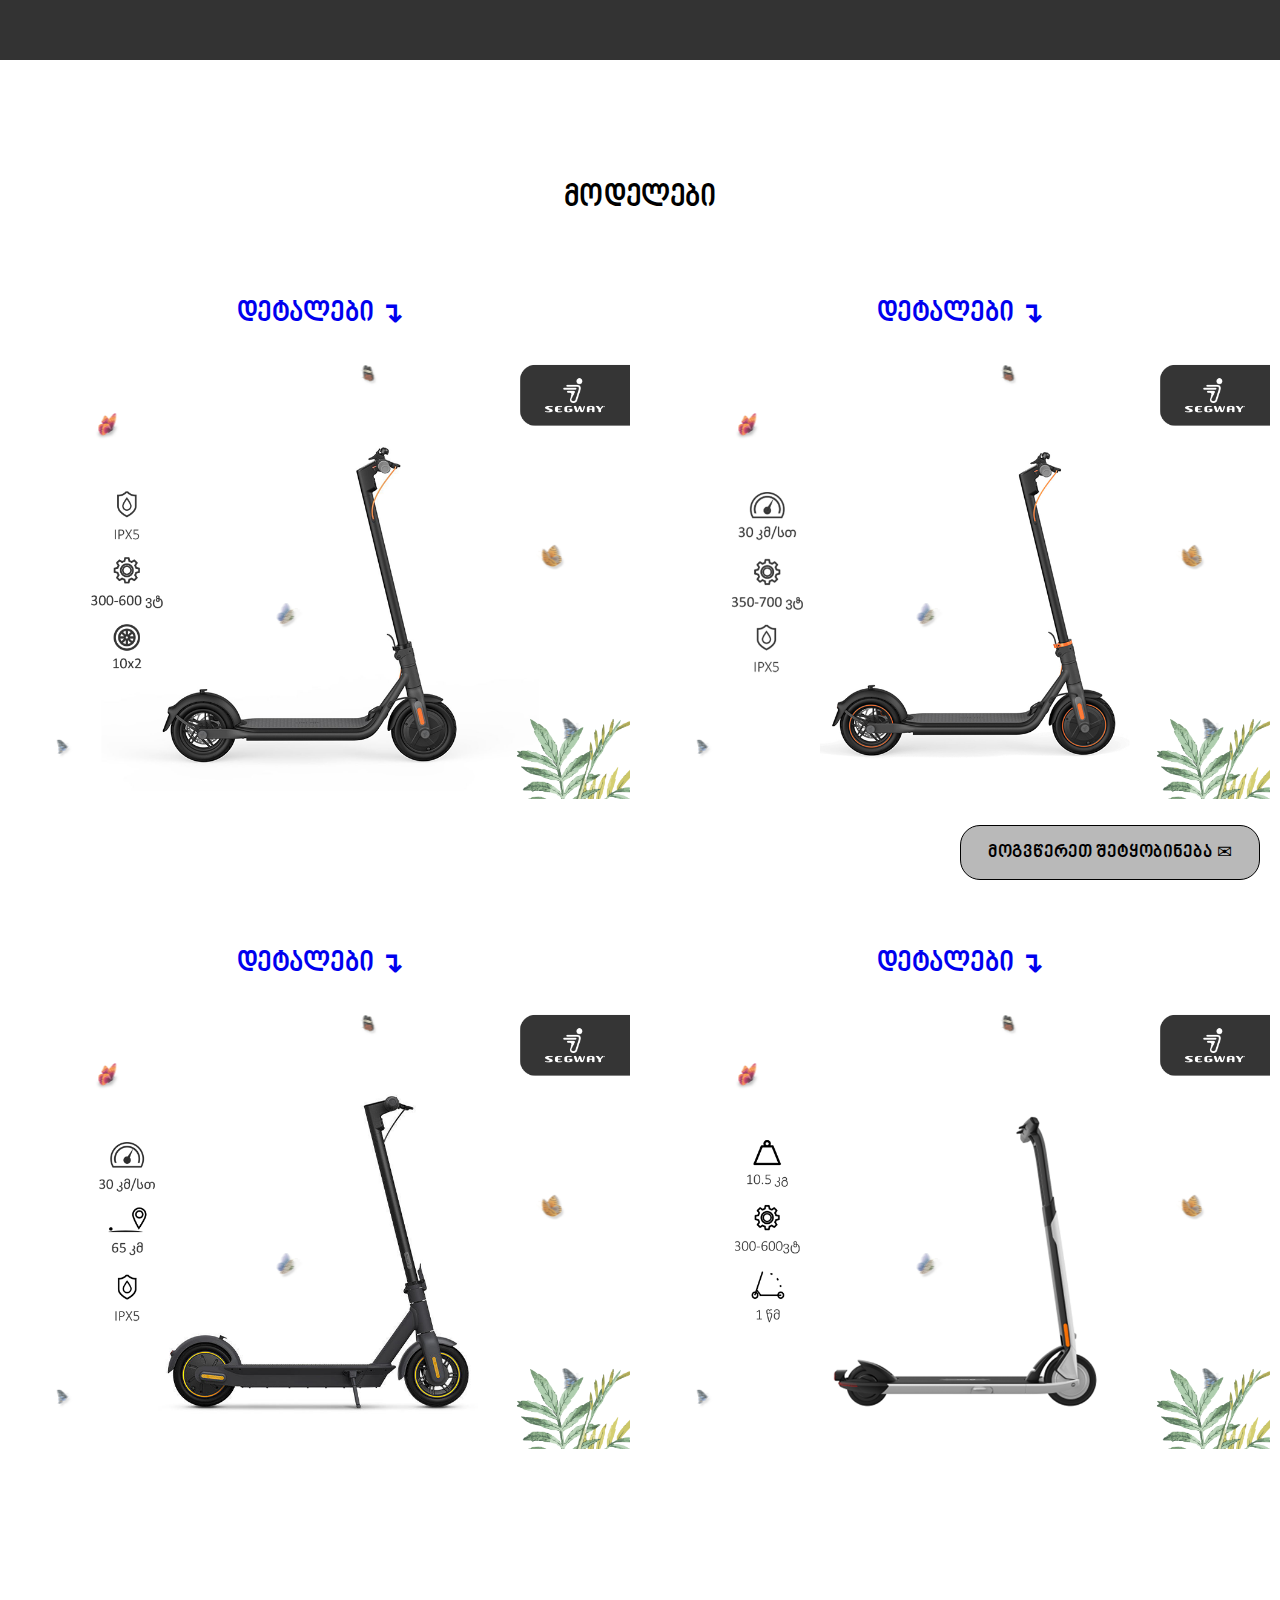
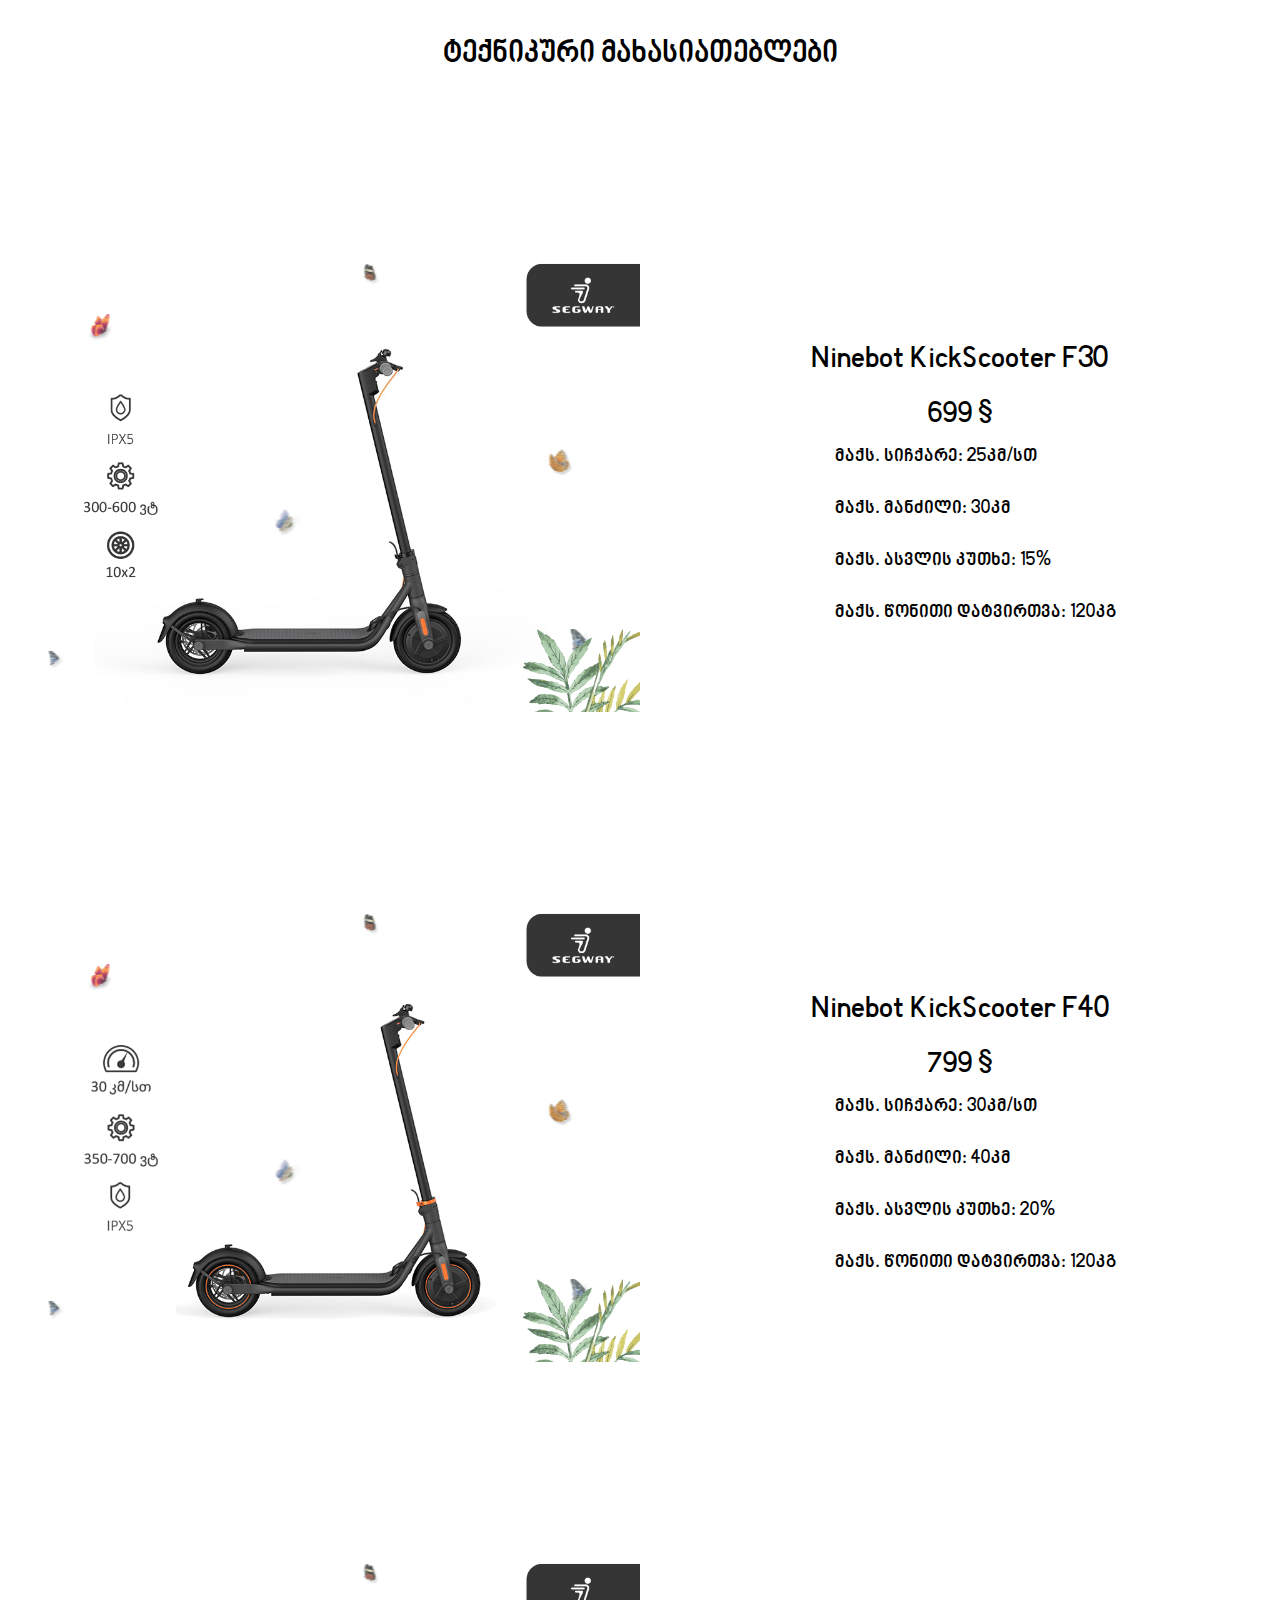
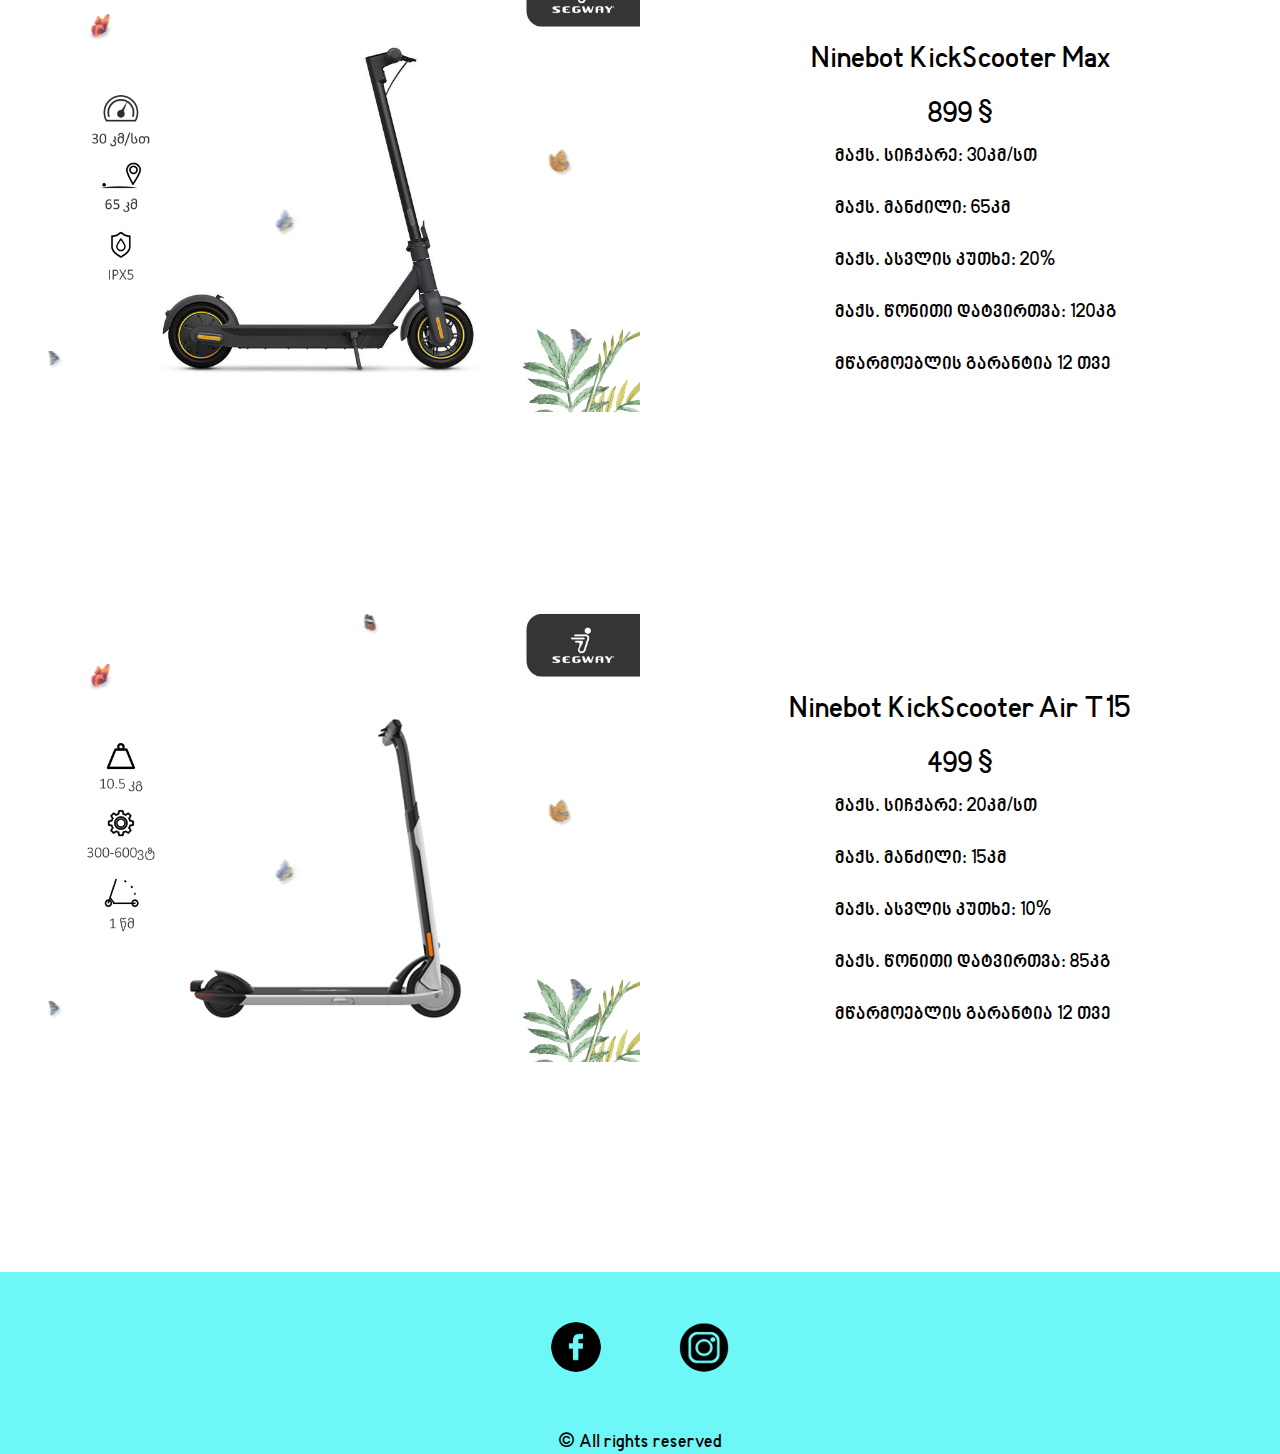
<file: index.html>
<!DOCTYPE html>
<html lang="en">
<head>
    <meta charset="UTF-8">
    <meta http-equiv="X-UA-Compatible" content="IE=edge">
    <meta name="viewport" content="width=device-width, initial-scale=1.0">
    <link rel="canonical" href="#">
    


    <link rel="stylesheet" href="https://cdnjs.cloudflare.com/ajax/libs/OwlCarousel2/2.3.4/assets/owl.carousel.min.css" integrity="sha512-tS3S5qG0BlhnQROyJXvNjeEM4UpMXHrQfTGmbQ1gKmelCxlSEBUaxhRBj/EFTzpbP4RVSrpEikbmdJobCvhE3g==" crossorigin="anonymous" referrerpolicy="no-referrer" />
    <link rel="stylesheet" href="https://cdnjs.cloudflare.com/ajax/libs/OwlCarousel2/2.3.4/assets/owl.theme.default.min.css" integrity="sha512-sMXtMNL1zRzolHYKEujM2AqCLUR9F2C4/05cdbxjjLSRvMQIciEPCQZo++nk7go3BtSuK9kfa/s+a4f4i5pLkw==" crossorigin="anonymous" referrerpolicy="no-referrer" />
    
    <link rel="stylesheet" href="styles/styles.css">
    <title>მთავარი-escooter-kickscooter</title>
    <meta name="description" content="ელექტრო სკუტერები-ყიდვა-გაყიდვა-სერვისი">
    <meta property="og:title" content="eScooters">
    <meta property="og:type" content="website">
    <meta property="og:url" content="kickscooters.com">
    <meta property="og:img" content="/img/2.jpeg">
    <meta name="twitter-card" content="summary">
    
</head>
<body>
    <header>
        <nav id="nav">
        </nav>
    </header>
    <main>
        




        <div class="owl-carousel owl-theme">
            <div class="item"><img src="img/9.jpg" alt="escooter-kickscooter"></div>
            <div class="item"><img src="img/7.jpg" alt="kickscooter"></div>
            <div class="item"><img src="img/6.jpg" alt="escooter and stairs"></div>
            <div class="item"><img src="img/1.jpg" alt="escooter on pedestrian crossing"></div>
            <div class="item"><img src="img/2.jpg" alt="woman taking selfie on kickscooter"></div>
            <div class="item"><img src="img/3.jpg" alt="woman riding escooter"></div>
            <div class="item"><img src="img/4.jpg" alt="escooters in NY port"></div>
            <div class="item"><img src="img/5.jpg" alt="escooter on bicycle road"></div>
        </div>

        <h2 class="models">მოდელები</h2>

        <div class="modelcontainer1">
            <div class="model1">
                <h4><a href="#pirveli"> დეტალები &#8628;</a></h4>
            </div>
            <div class="model2">
                <h4><a href="#meore">დეტალები &#8628;</a> </h4>
            </div>
        </div>

        <div class="modelcontainer2">
            <div class="model3">
                <h4><a href="#mesame"> დეტალები &#8628;</a></h4>
            </div>
            <div class="model4">
                <h4><a href="#meotxe">დეტალები &#8628;</a> </h4>
            </div>
        </div>

        <h3>ტექნიკური მახასიათებლები</h3>

        <div class="description1">
            <div class="f30" id="pirveli"></div>
            <div class="text1">
                <h2>Ninebot KickScooter F30</h2>
                <h4>699 &#36;</h4>
                <p class="descr1">მაქს. სიჩქარე: 25კმ/სთ</p>
                <p class="descr1">მაქს. მანძილი: 30კმ</p>
                <p class="descr1">მაქს. ასვლის კუთხე: 15%</p>
                <p class="descr1">მაქს. წონითი დატვირთვა: 120კგ</p>
            </div>
        </div>

        <div class="description1">
            <div class="f40" id="meore"></div>
            <div class="text1">
                <h2>Ninebot KickScooter F40</h2>
                <h4>799 &#36;</h4>
                <p class="descr1">მაქს. სიჩქარე: 30კმ/სთ</p>
                <p class="descr1">მაქს. მანძილი: 40კმ</p>
                <p class="descr1">მაქს. ასვლის კუთხე: 20%</p>
                <p class="descr1">მაქს. წონითი დატვირთვა: 120კგ</p>
            </div>
        </div>

        <div class="description1">
            <div class="max" id="mesame"></div>
            <div class="text1">
                <h2>Ninebot KickScooter Max</h2>
                <h4>899 &#36;</h4>
                <p class="descr1">მაქს. სიჩქარე: 30კმ/სთ</p>
                <p class="descr1">მაქს. მანძილი: 65კმ</p>
                <p class="descr1">მაქს. ასვლის კუთხე: 20%</p>
                <p class="descr1">მაქს. წონითი დატვირთვა: 120კგ</p>
                <p class="descr1">მწარმოებლის გარანტია 12 თვე</p>
            </div>
        </div>

        <div class="description1">
            <div class="T15" id="meotxe"></div>
            <div class="text1">
                <h2>Ninebot KickScooter Air T15</h2>
                <h4>499 &#36;</h4>
                <p class="descr1">მაქს. სიჩქარე: 20კმ/სთ</p>
                <p class="descr1">მაქს. მანძილი: 15კმ</p>
                <p class="descr1">მაქს. ასვლის კუთხე: 10%</p>
                <p class="descr1">მაქს. წონითი დატვირთვა: 85კგ</p>
                <p class="descr1">მწარმოებლის გარანტია 12 თვე</p>
            </div>
        </div>

        <p class="message"
        id="messagebutton"
         onclick="show()">
            მოგვწერეთ შეტყობინება &#9993
        </p>

        <div class="messagebox" id="messagebox">
            <div class="messageboxheader">
                <p>მოგვწერეთ შეტყობინება &#9993
                </p>
                <p class="close" onclick="hide()">&times</p>
            </div>
            <div class="messageboxmain">
                <input type="text" name="fullname" id="fullname" placeholder="სახელი, გვარი">
                <textarea name="message" id="message" cols="30" rows="10" placeholder="თქვენი ტექსტი"></textarea>
                <p class="send" onclick="hide()">გაგზავნა</p>
            </div>
        </div>
    </main>
    <footer>
        <div class="social">
            <div class="facebook"></div>
            <div class="instagram"></div>
        </div>
        <p class="rights">&#169; All rights reserved</p>
    </footer>
    <script src="https://cdnjs.cloudflare.com/ajax/libs/jquery/3.6.1/jquery.min.js" integrity="sha512-aVKKRRi/Q/YV+4mjoKBsE4x3H+BkegoM/em46NNlCqNTmUYADjBbeNefNxYV7giUp0VxICtqdrbqU7iVaeZNXA==" crossorigin="anonymous" referrerpolicy="no-referrer"></script>
    <script src="https://cdnjs.cloudflare.com/ajax/libs/OwlCarousel2/2.3.4/owl.carousel.min.js" integrity="sha512-bPs7Ae6pVvhOSiIcyUClR7/q2OAsRiovw4vAkX+zJbw3ShAeeqezq50RIIcIURq7Oa20rW2n2q+fyXBNcU9lrw==" crossorigin="anonymous" referrerpolicy="no-referrer"></script>
    <script src="js/scripts.js"></script>
    
</body>
</html>
</file>
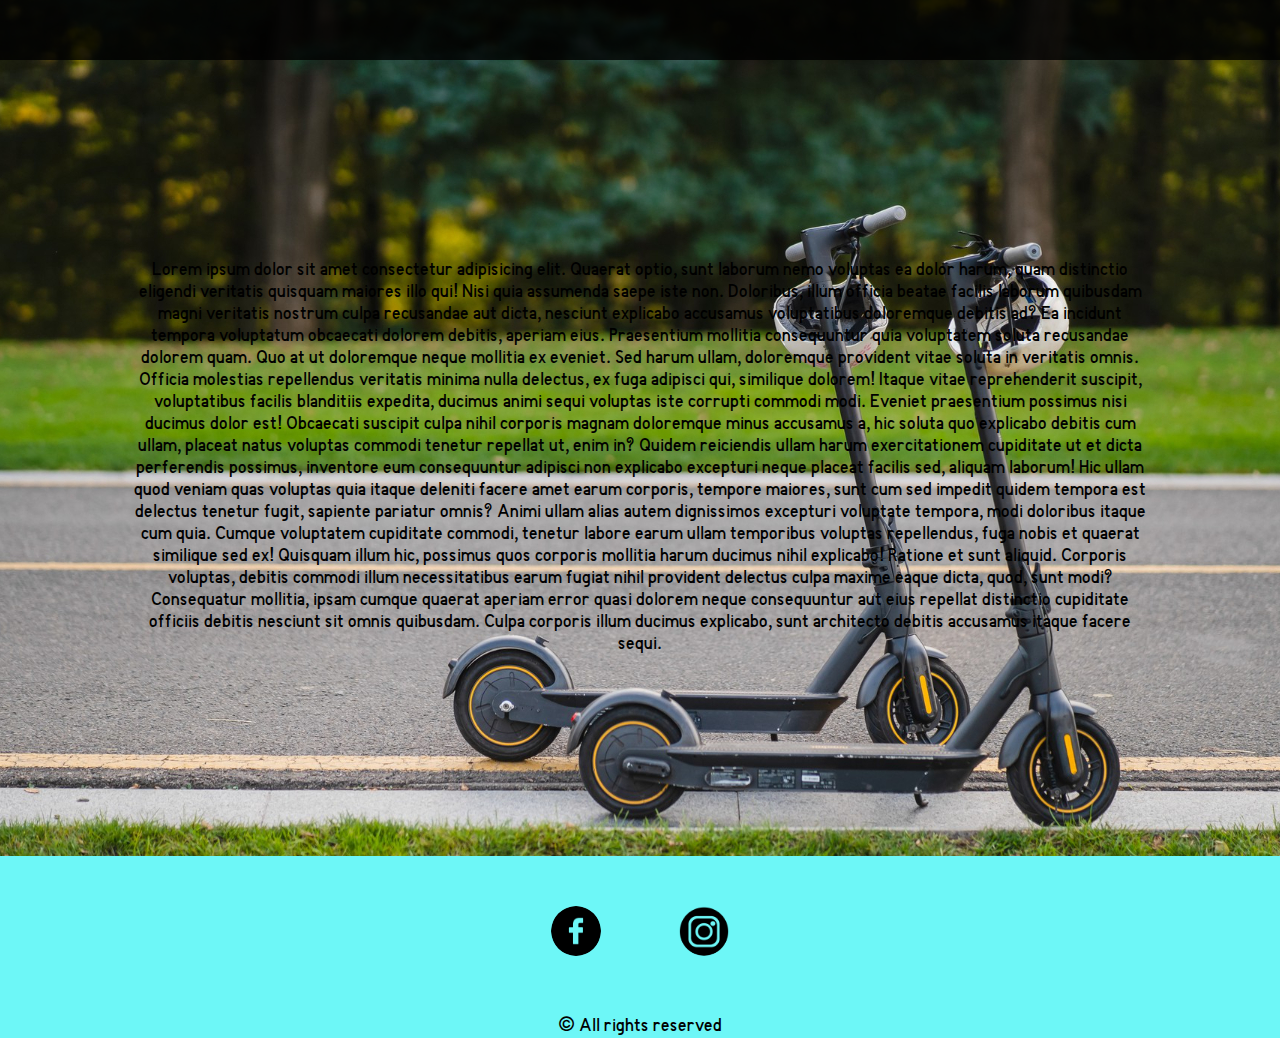
<file: about.html>
<!DOCTYPE html>
<html lang="en">
<head>
    <meta charset="UTF-8">
    <meta http-equiv="X-UA-Compatible" content="IE=edge">
    <meta name="viewport" content="width=device-width, initial-scale=1.0">
    <link rel="stylesheet" href="https://cdnjs.cloudflare.com/ajax/libs/OwlCarousel2/2.3.4/assets/owl.carousel.min.css" integrity="sha512-tS3S5qG0BlhnQROyJXvNjeEM4UpMXHrQfTGmbQ1gKmelCxlSEBUaxhRBj/EFTzpbP4RVSrpEikbmdJobCvhE3g==" crossorigin="anonymous" referrerpolicy="no-referrer" />
    <link rel="stylesheet" href="https://cdnjs.cloudflare.com/ajax/libs/OwlCarousel2/2.3.4/assets/owl.theme.default.min.css" integrity="sha512-sMXtMNL1zRzolHYKEujM2AqCLUR9F2C4/05cdbxjjLSRvMQIciEPCQZo++nk7go3BtSuK9kfa/s+a4f4i5pLkw==" crossorigin="anonymous" referrerpolicy="no-referrer" />
    
    <link rel="stylesheet" href="styles/styles.css">
    <title>ჩვენს შესახებ-escooter-kickscooter</title>
    <link rel="stylesheet" href="styles/styles.css">
</head>
<body class="aboutbackground">
    <header>
        <nav id="nav">
        </nav>
    </header>
    <main>
        <div class="abouttextbox">
        <p class="abouttext">Lorem ipsum dolor sit amet consectetur adipisicing elit. Quaerat optio, sunt laborum nemo voluptas ea dolor harum, quam distinctio eligendi veritatis quisquam maiores illo qui! Nisi quia assumenda saepe iste non. Doloribus, illum officia beatae facilis laborum quibusdam magni veritatis nostrum culpa recusandae aut dicta, nesciunt explicabo accusamus voluptatibus doloremque debitis ad? Ea incidunt tempora voluptatum obcaecati dolorem debitis, aperiam eius. Praesentium mollitia consequuntur quia voluptatem soluta recusandae dolorem quam. Quo at ut doloremque neque mollitia ex eveniet. Sed harum ullam, doloremque provident vitae soluta in veritatis omnis. Officia molestias repellendus veritatis minima nulla delectus, ex fuga adipisci qui, similique dolorem! Itaque vitae reprehenderit suscipit, voluptatibus facilis blanditiis expedita, ducimus animi sequi voluptas iste corrupti commodi modi. Eveniet praesentium possimus nisi ducimus dolor est! Obcaecati suscipit culpa nihil corporis magnam doloremque minus accusamus a, hic soluta quo explicabo debitis cum ullam, placeat natus voluptas commodi tenetur repellat ut, enim in? Quidem reiciendis ullam harum exercitationem cupiditate ut et dicta perferendis possimus, inventore eum consequuntur adipisci non explicabo excepturi neque placeat facilis sed, aliquam laborum! Hic ullam quod veniam quas voluptas quia itaque deleniti facere amet earum corporis, tempore maiores, sunt cum sed impedit quidem tempora est delectus tenetur fugit, sapiente pariatur omnis? Animi ullam alias autem dignissimos excepturi voluptate tempora, modi doloribus itaque cum quia. Cumque voluptatem cupiditate commodi, tenetur labore earum ullam temporibus voluptas repellendus, fuga nobis et quaerat similique sed ex! Quisquam illum hic, possimus quos corporis mollitia harum ducimus nihil explicabo! Ratione et sunt aliquid. Corporis voluptas, debitis commodi illum necessitatibus earum fugiat nihil provident delectus culpa maxime eaque dicta, quod, sunt modi? Consequatur mollitia, ipsam cumque quaerat aperiam error quasi dolorem neque consequuntur aut eius repellat distinctio cupiditate officiis debitis nesciunt sit omnis quibusdam. Culpa corporis illum ducimus explicabo, sunt architecto debitis accusamus itaque facere sequi.</p>
        </div>
    </main>
    <footer>
        <div class="social">
            <div class="facebook"></div>
            <div class="instagram"></div>
        </div>
        <p class="rights">&#169; All rights reserved</p>
    </footer>
    <script src="https://cdnjs.cloudflare.com/ajax/libs/jquery/3.6.1/jquery.min.js" integrity="sha512-aVKKRRi/Q/YV+4mjoKBsE4x3H+BkegoM/em46NNlCqNTmUYADjBbeNefNxYV7giUp0VxICtqdrbqU7iVaeZNXA==" crossorigin="anonymous" referrerpolicy="no-referrer"></script>
    <script src="https://cdnjs.cloudflare.com/ajax/libs/OwlCarousel2/2.3.4/owl.carousel.min.js" integrity="sha512-bPs7Ae6pVvhOSiIcyUClR7/q2OAsRiovw4vAkX+zJbw3ShAeeqezq50RIIcIURq7Oa20rW2n2q+fyXBNcU9lrw==" crossorigin="anonymous" referrerpolicy="no-referrer"></script>
    <script src="js/scripts.js"></script>
    
</body>
</html>
</file>
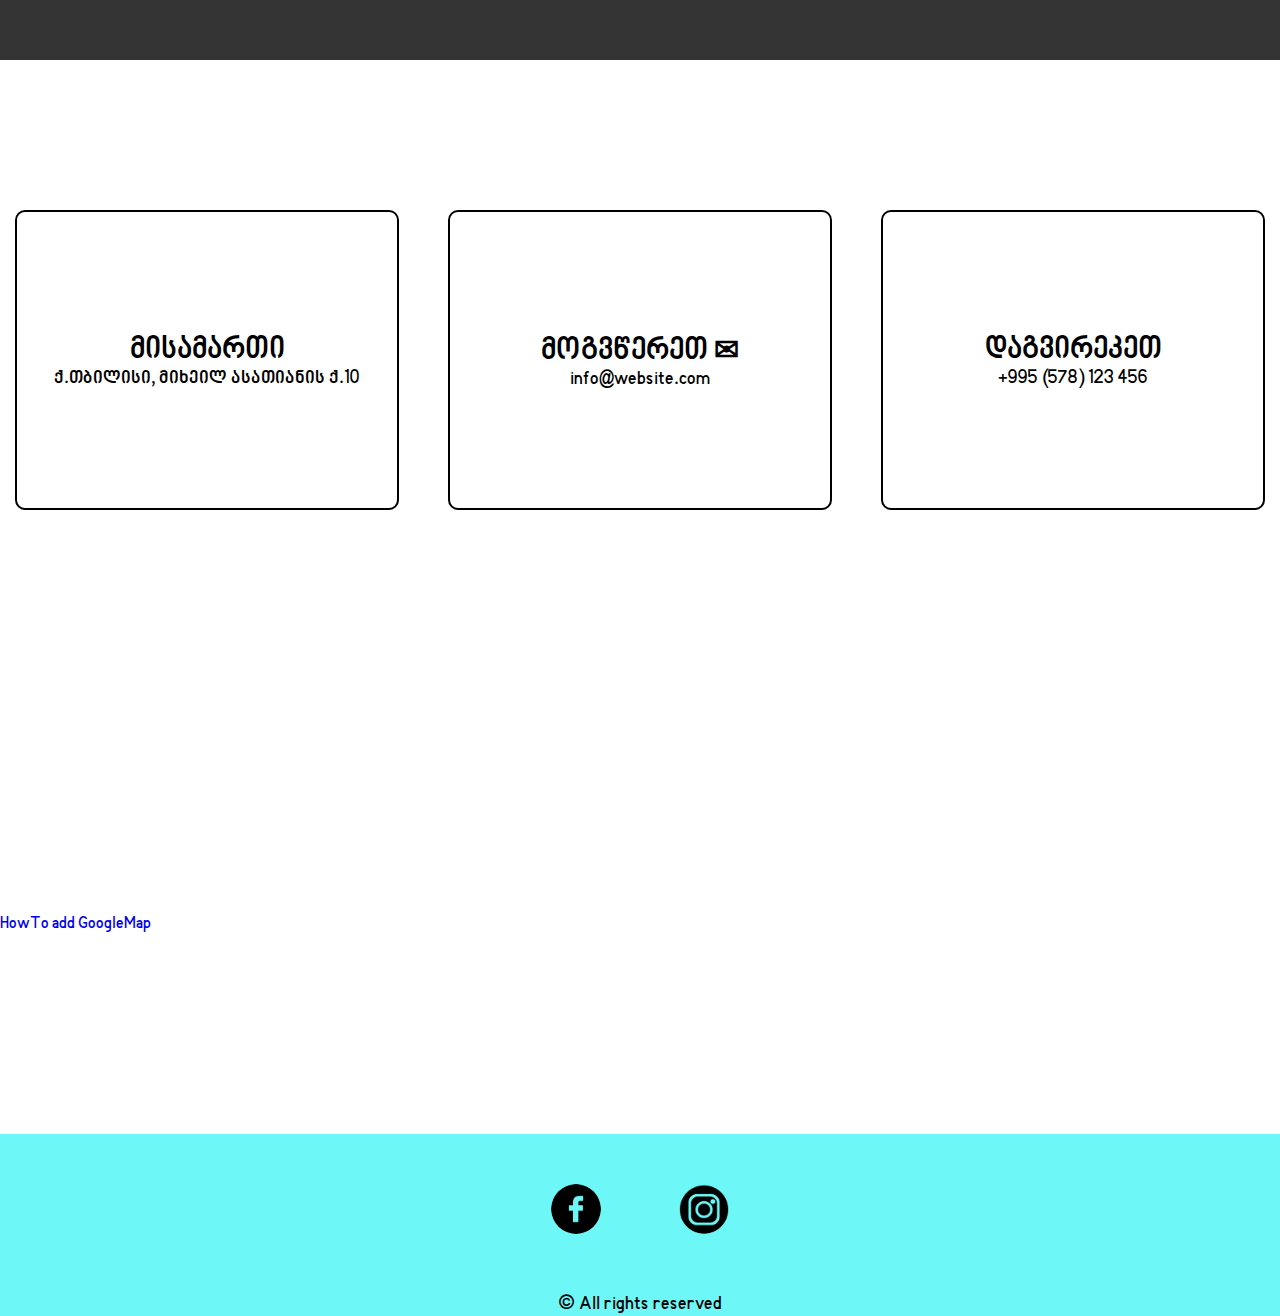
<file: contact.html>
<!DOCTYPE html>
<html lang="en">
<head>
    <meta charset="UTF-8">
    <meta http-equiv="X-UA-Compatible" content="IE=edge">
    <meta name="viewport" content="width=device-width, initial-scale=1.0">
    <link rel="stylesheet" href="https://cdnjs.cloudflare.com/ajax/libs/OwlCarousel2/2.3.4/assets/owl.carousel.min.css" integrity="sha512-tS3S5qG0BlhnQROyJXvNjeEM4UpMXHrQfTGmbQ1gKmelCxlSEBUaxhRBj/EFTzpbP4RVSrpEikbmdJobCvhE3g==" crossorigin="anonymous" referrerpolicy="no-referrer" />
    <link rel="stylesheet" href="https://cdnjs.cloudflare.com/ajax/libs/OwlCarousel2/2.3.4/assets/owl.theme.default.min.css" integrity="sha512-sMXtMNL1zRzolHYKEujM2AqCLUR9F2C4/05cdbxjjLSRvMQIciEPCQZo++nk7go3BtSuK9kfa/s+a4f4i5pLkw==" crossorigin="anonymous" referrerpolicy="no-referrer" />
    
    <link rel="stylesheet" href="styles/styles.css">
    <title>კონტაქტი-escooter-kickscooter</title>
    <link rel="stylesheet" href="styles/styles.css">
</head>
<body>
    <header>
        <nav id="nav">
        </nav>
    </header>
    <main>
        <div class="contactbox">
            <div class="adress">
                <h2>მისამართი</h2>
                <p>ქ.თბილისი, მიხეილ ასათიანის ქ.10</p>
            </div>
            <div class="mail">
                <h2>მოგვწერეთ &#9993</h2>
                <p>info@website.com</p>
            </div>
            <div class="phone">
                <h2>დაგვირეკეთ</h2>
                <p>+995 (578) 123 456</p>
            </div>
        </div>
        <iframe class="map" width="100%" height="250" frameborder="0" scrolling="no" marginheight="0" marginwidth="0" id="gmap_canvas" src="https://maps.google.com/maps?width=520&amp;height=400&amp;hl=en&amp;q=%E1%83%9B%E1%83%98%E1%83%AE%E1%83%94%E1%83%98%E1%83%9A%20%E1%83%90%E1%83%A1%E1%83%90%E1%83%97%E1%83%98%E1%83%90%E1%83%9C%E1%83%98%E1%83%A1%2010%20+()&amp;t=&amp;z=12&amp;ie=UTF8&amp;iwloc=B&amp;output=embed"></iframe> <a href='http://maps-generator.com/'>HowTo add GoogleMap</a> 
    </main>
    <footer>
        <div class="social">
            <div class="facebook"></div>
            <div class="instagram"></div>
        </div>
        <p class="rights">&#169; All rights reserved</p>
    </footer>
    <script type='text/javascript' src='https://embedmaps.com/google-maps-authorization/script.js?id=3bfa57e7879eb80aa18f2ae510947415b571684c'></script>
    <script src="https://cdnjs.cloudflare.com/ajax/libs/jquery/3.6.1/jquery.min.js" integrity="sha512-aVKKRRi/Q/YV+4mjoKBsE4x3H+BkegoM/em46NNlCqNTmUYADjBbeNefNxYV7giUp0VxICtqdrbqU7iVaeZNXA==" crossorigin="anonymous" referrerpolicy="no-referrer"></script>
    <script src="https://cdnjs.cloudflare.com/ajax/libs/OwlCarousel2/2.3.4/owl.carousel.min.js" integrity="sha512-bPs7Ae6pVvhOSiIcyUClR7/q2OAsRiovw4vAkX+zJbw3ShAeeqezq50RIIcIURq7Oa20rW2n2q+fyXBNcU9lrw==" crossorigin="anonymous" referrerpolicy="no-referrer"></script>
    <script src="js/scripts.js"></script>
    
</body>
</html>
</file>
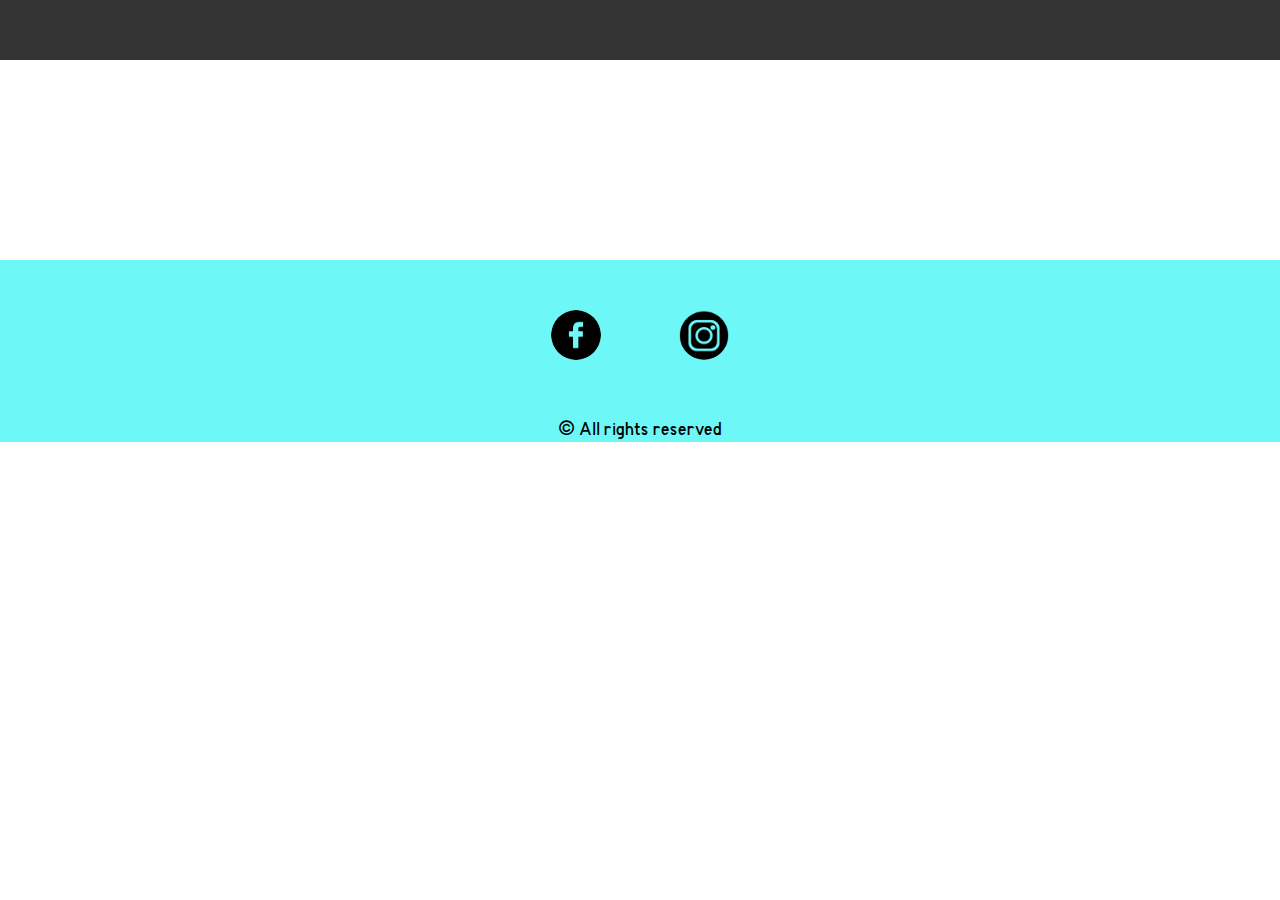
<file: gallery.html>
<!DOCTYPE html>
<html lang="en">
<head>
    <meta charset="UTF-8">
    <meta http-equiv="X-UA-Compatible" content="IE=edge">
    <meta name="viewport" content="width=device-width, initial-scale=1.0">
    <link rel="stylesheet" href="https://cdnjs.cloudflare.com/ajax/libs/OwlCarousel2/2.3.4/assets/owl.carousel.min.css" integrity="sha512-tS3S5qG0BlhnQROyJXvNjeEM4UpMXHrQfTGmbQ1gKmelCxlSEBUaxhRBj/EFTzpbP4RVSrpEikbmdJobCvhE3g==" crossorigin="anonymous" referrerpolicy="no-referrer" />
    <link rel="stylesheet" href="https://cdnjs.cloudflare.com/ajax/libs/OwlCarousel2/2.3.4/assets/owl.theme.default.min.css" integrity="sha512-sMXtMNL1zRzolHYKEujM2AqCLUR9F2C4/05cdbxjjLSRvMQIciEPCQZo++nk7go3BtSuK9kfa/s+a4f4i5pLkw==" crossorigin="anonymous" referrerpolicy="no-referrer" />
    
    <link rel="stylesheet" href="styles/styles.css">
    <title>escooter-photos-gallery</title>
    <link rel="stylesheet" href="styles/styles.css">
</head>
<body>
    <header>
        <nav class="nav" id="nav">
        </nav>
    </header>
    <main>
        <div class="owl-carousel owl-theme">
            <div class="item"><img src="img/9.jpg" alt="escooter-kickscooter"></div>
            <div class="item"><img src="img/7.jpg" alt="kickscooter"></div>
            <div class="item"><img src="img/6.jpg" alt="escooter and stairs"></div>
            <div class="item"><img src="img/1.jpg" alt="escooter on pedestrian crossing"></div>
            <div class="item"><img src="img/2.jpg" alt="woman taking selfie on kickscooter"></div>
            <div class="item"><img src="img/3.jpg" alt="woman riding escooter"></div>
            <div class="item"><img src="img/4.jpg" alt="escooters in NY port"></div>
            <div class="item"><img src="img/5.jpg" alt="escooter on bicycle road"></div>
        </div>
        
    </main>
    <footer>
        <div class="social">
            <div class="facebook"></div>
            <div class="instagram"></div>
        </div>
        <p class="rights">&#169; All rights reserved</p>
    </footer>
    <script src="https://cdnjs.cloudflare.com/ajax/libs/jquery/3.6.1/jquery.min.js" integrity="sha512-aVKKRRi/Q/YV+4mjoKBsE4x3H+BkegoM/em46NNlCqNTmUYADjBbeNefNxYV7giUp0VxICtqdrbqU7iVaeZNXA==" crossorigin="anonymous" referrerpolicy="no-referrer"></script>
    <script src="https://cdnjs.cloudflare.com/ajax/libs/OwlCarousel2/2.3.4/owl.carousel.min.js" integrity="sha512-bPs7Ae6pVvhOSiIcyUClR7/q2OAsRiovw4vAkX+zJbw3ShAeeqezq50RIIcIURq7Oa20rW2n2q+fyXBNcU9lrw==" crossorigin="anonymous" referrerpolicy="no-referrer"></script>
    <script src="js/scripts.js"></script>
    
</body>
</html>
</file>
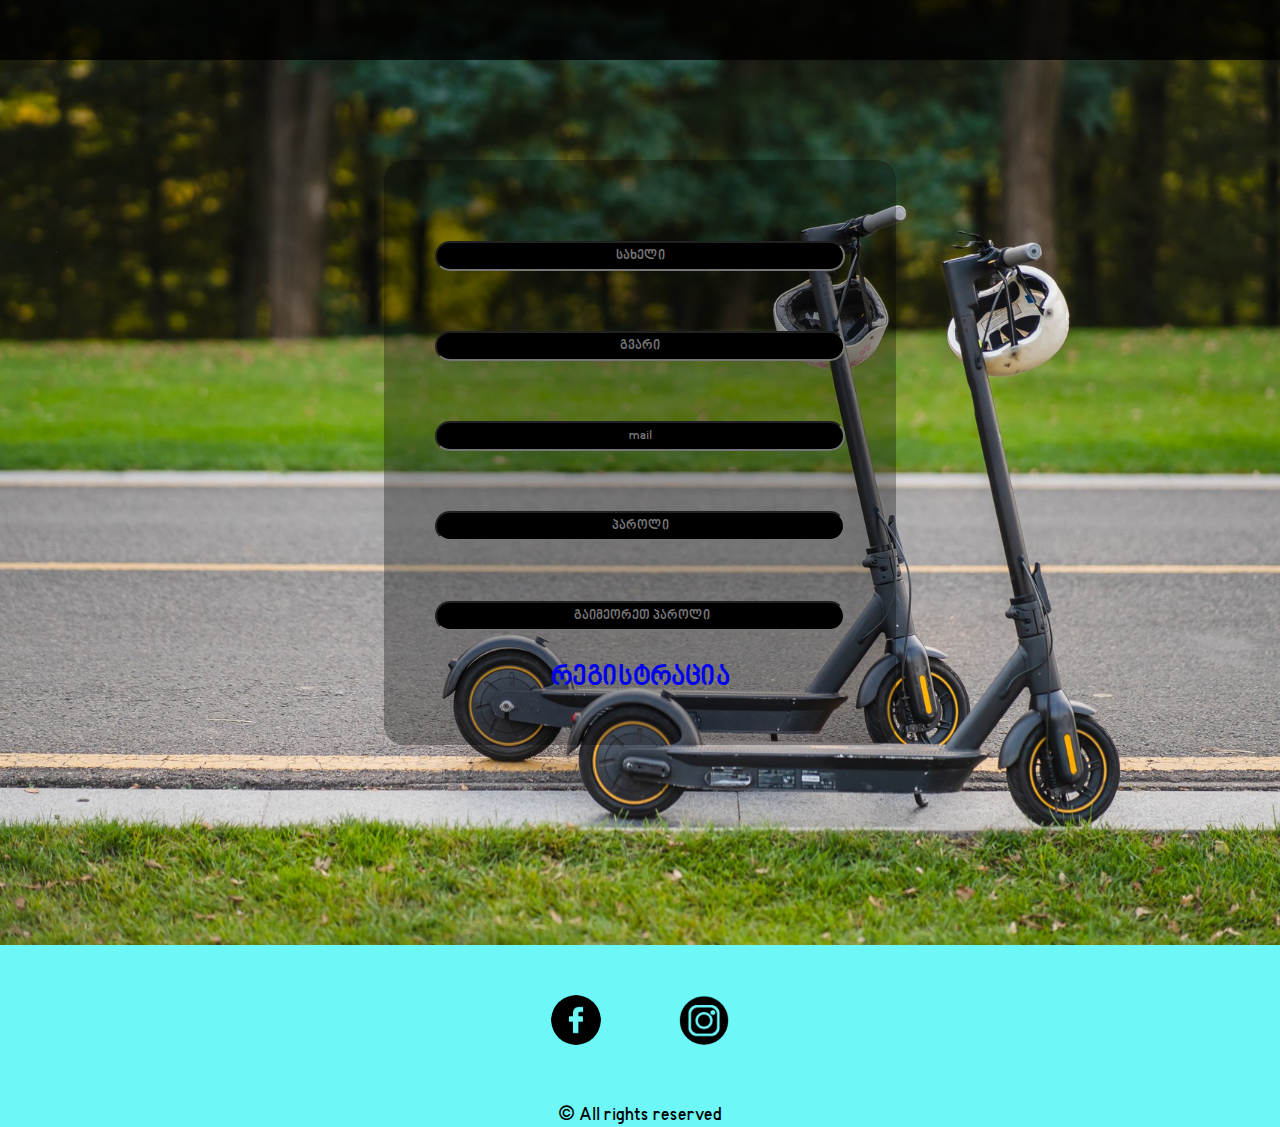
<file: register.html>
<!DOCTYPE html>
<html lang="en">
<head>
    <meta charset="UTF-8">
    <meta http-equiv="X-UA-Compatible" content="IE=edge">
    <meta name="viewport" content="width=device-width, initial-scale=1.0">
    <link rel="stylesheet" href="https://cdnjs.cloudflare.com/ajax/libs/OwlCarousel2/2.3.4/assets/owl.carousel.min.css" integrity="sha512-tS3S5qG0BlhnQROyJXvNjeEM4UpMXHrQfTGmbQ1gKmelCxlSEBUaxhRBj/EFTzpbP4RVSrpEikbmdJobCvhE3g==" crossorigin="anonymous" referrerpolicy="no-referrer" />
    <link rel="stylesheet" href="https://cdnjs.cloudflare.com/ajax/libs/OwlCarousel2/2.3.4/assets/owl.theme.default.min.css" integrity="sha512-sMXtMNL1zRzolHYKEujM2AqCLUR9F2C4/05cdbxjjLSRvMQIciEPCQZo++nk7go3BtSuK9kfa/s+a4f4i5pLkw==" crossorigin="anonymous" referrerpolicy="no-referrer" />
    
    <link rel="stylesheet" href="styles/styles.css">
    <title>რეგისტრაცია-escooter-kickscooter</title>
</head>
<body class="registrationform">
    <header>
        <nav id="nav">
        </nav>
    </header>
    <main>
        <form class="registration">
            <input type="text" name="name" id="name" placeholder="სახელი">
            <input type="text" name="lastname" id="lname" placeholder="გვარი">
            <input type="email" name="email" id="email" placeholder="mail">
            <input type="password" name="password" id="password" placeholder= "პაროლი">
            <input type="password" name="rptpassword" id="rptpassword" placeholder=" გაიმეორეთ პაროლი">
            <p><a href="index.html">რეგისტრაცია</a></p>


        </form>
    </main>
    <footer>
        <div class="social">
            <div class="facebook"></div>
            <div class="instagram"></div>
        </div>
        <p class="rights">&#169; All rights reserved</p>
    </footer>
    <script src="https://cdnjs.cloudflare.com/ajax/libs/jquery/3.6.1/jquery.min.js" integrity="sha512-aVKKRRi/Q/YV+4mjoKBsE4x3H+BkegoM/em46NNlCqNTmUYADjBbeNefNxYV7giUp0VxICtqdrbqU7iVaeZNXA==" crossorigin="anonymous" referrerpolicy="no-referrer"></script>
    <script src="https://cdnjs.cloudflare.com/ajax/libs/OwlCarousel2/2.3.4/owl.carousel.min.js" integrity="sha512-bPs7Ae6pVvhOSiIcyUClR7/q2OAsRiovw4vAkX+zJbw3ShAeeqezq50RIIcIURq7Oa20rW2n2q+fyXBNcU9lrw==" crossorigin="anonymous" referrerpolicy="no-referrer"></script>
    <script src="js/scripts.js"></script>
</body>
</html>
</file>
<file: styles/styles.css>
*{
    margin: 0;
    padding: 0;
    box-sizing: border-box;
    text-decoration: none;
    list-style-type: none;
    font-family: nino;
    scroll-behavior: smooth;
}

@font-face {
    font-family: nino;
    src: url(../fonts/bpg_nino.ttf);
}



body{
    background-color: #ffffff;
}


header{
    width: 100%;
    background-color: #000000;
    padding: 30px;
    opacity: 0.8;
}
header ul{
    width: 100%;
    display: flex;
    justify-content: space-between;
    align-items: center;
}
header ul a{
    padding: 5px 10px;
    color: #ffffff;
    text-transform: uppercase;
}


.modelcontainer1{
    width: 100%;
    height: 600px;
    margin: 50px auto;
    background-color: #ffffff;
    display: flex;   
}

    
.about .aboutimg{
    width: 70%;
    height: auto;
    background-image: url(../img/5.jpg);
    background-repeat: no-repeat;
    background-position: center;
    background-size: 100%;
}

.abouttextbox{
    width: 80%;
    height: auto;
    margin: 100px auto;
}

.model1, .model2, .model3, .model4 {
    width: 50%;
    margin: 10px; 
}
.model1, .f30{
    background-image: url(../img/F30-Spring-Web-2.png);
    background-repeat: no-repeat;
    background-position: center;
    background-size: 100%;    
}

.model2, .f40{
    background-image: url(../img/F40-Spring-Web-1.png);
    background-repeat: no-repeat;
    background-position: center;
    background-size: 100%;
    
}

.modelcontainer2{
    width: 100%;
    height: 600px;
    margin: 50px auto;
    display: flex;   
}

.model3, .max{
    background-image: url(../img/segwey\ g30.png);
    background-repeat: no-repeat;
    background-position: center;
    background-size: 100%;    
}

.model4, .T15{
    background-image: url(../img/T15-Spring-Web.png);
    background-repeat: no-repeat;
    background-position: center;
    background-size: 100%;
    
}

.description1{
    width: 100%;
    height: 500px;
    margin: 150px auto;
    display: flex;
    flex-wrap: wrap;
}

.f30, .f40, .max, .T15, .text1{
    width: 50%;
    height: 500px;
}



.message{
    width: 300px;
    padding: 15px;
    text-align: center;
    background-color: rgb(185, 185, 185);
    border: 1px solid #000000;
    border-radius: 20px;
    position: fixed;
    bottom: 20px;
    right: 20px;
}

.message:hover{
    color: #ffffff;
    background-color: rgb(13, 158, 0);
    cursor: pointer;
}

.messagebox{
    width: 300px;
    background-color: #ffffff;
    border: 2px solid #000000;
    border-radius: 15px;
    position: fixed;
    bottom: 20px;
    right: 20px;
    display: none;
    z-index: 1;
}

.messageboxheader{
    width: 100%;
    padding: 10px;
    display: flex;
    justify-content: space-between;
    align-items: center;
    border-bottom: 2px solid #000000;
}

.close{
    padding: 5px 10px;
    font-weight: 1000;
}

.messageboxmain{
    width: 100%;
    padding: 10px;
}

.messageboxmain input, .messageboxmain textarea{
    width: 100%;
    padding: 15px;
    outline: none;
    border: 2px solid #000000;
    border-radius: 15px;
    margin-bottom: 20px;
}

.messageboxmain textarea{
    resize: none;
}

.messageboxmain .send{
    width: 100%;
    padding: 15px;
    background-color: #161616;
    color: #ffffff;
    text-align: center;

}

.send:hover, .close:hover{
    cursor: pointer;
}

.send:hover{
    background-color: #000000;
}


.contactbox{
    width: 100%;
    height: 500px;
    margin-top: 50px;
    margin-bottom: 50px;
    background-color: #ffffff;
    display: flex;
    justify-content: space-between;
    align-items: center;
}

.adress, .mail, .phone{
    width: 30%;
    height: 300px;
    margin: 15px;
    background-color: #ffffff;
    border: 2px solid #000000;
    border-radius: 10px;
    
    
}

h2, h3{
    margin-top: 120px;
    font-size: 30px;
    text-align: center;
}

h4{
    margin-top: 20px;
    font-size: 28px;
    text-align: center;

}

h5{
    font-size: 18px;
    margin: 200px auto;
}


p{
    font-size: 18px;
    text-align: center;
}
.abouttext{
    margin: 200px auto;
    text-align: center;
}

.descr1{
    margin-left: 180px;
    padding: 15px;
    display: flex;
    justify-content:flex-start
}

.owl-carousel{
    margin-top: 50px;
}

footer{
    width: 100%;
    margin-top: 200px;
    background-color: rgb(109, 247, 247);
    
}

.social{
    width: 20%;
    margin: 50px auto;
    display: flex;
    flex-wrap: wrap;
    justify-content:space-around;
    align-items: center;
}

.social .facebook, .social .instagram {
    width: 50px;
    height: 50px;
    margin-top: 50px;
    border-radius: 50%;
    background-repeat: no-repeat;
    background-size: 100%;
    cursor: pointer;
}

.facebook{
    background-image: url(../img/facebook-black.png);
}

.facebook:hover{
    background-image: url(../img/facebook-color.png);
    cursor: pointer;
}

.instagram{
    background-image: url(../img/instagram-black.png);
}

.instagram:hover{
    background-image: url(../img/instagram-color.png);
    cursor: pointer;
}

.rights{
    padding-top: 10px;
    text-align: center;
    color: #000000;
}





/* /////////////////////////registarion///////////////////// */

.registrationform, .aboutbackground{
    background-image: url(../img/two-electric-kick-scooters-e-scooter-parked-sidelines-road.jpg);
    background-repeat: no-repeat;
    background-attachment: fixed;
    background-position: center;
}

.registration{
    background-color: rgba(0, 0, 0, 0.301);
    width: 40%;
    margin: 100px auto;
    padding: 4%;
    border-radius: 20px;
    align-items: center;

}

.registration input{
    width: 100%;
    height: 30px;
    margin: 30px auto;
    background-color: #000000;
    color: #000000;
    border-radius: 15px;
    box-shadow: none;    
}

.registration p{
    font-size: 28px;
    color: #ffffff;
}

:placeholder-shown{
    text-align: center;
}
</file>
